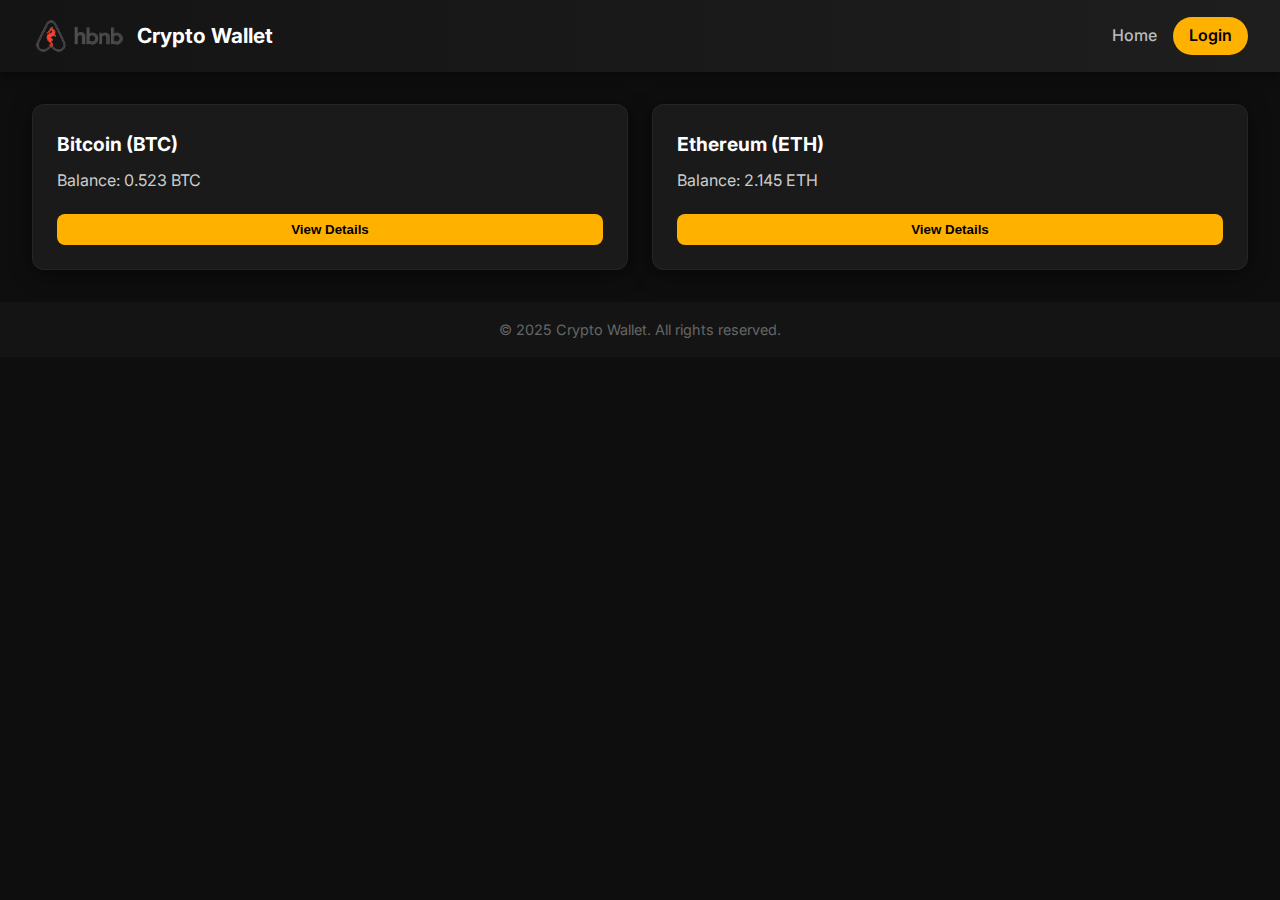
<file: html_app/index.html>
<!DOCTYPE html>
<html lang="en">
<head>
    <meta charset="UTF-8">
    <meta name="viewport" content="width=device-width, initial-scale=1.0">
    <title>Crypto Wallet</title>
    <link rel="stylesheet" href="styles.css">
    <!-- Google Fonts for better typography -->
    <link href="https://fonts.googleapis.com/css2?family=Inter:wght@400;600;700&display=swap" rel="stylesheet">
</head>
<body>
    <!-- HEADER -->
    <header class="header">
        <div class="logo-container">
            <img src="images/logo.png" alt="App Logo" class="logo">
            <h1 class="app-name">Crypto Wallet</h1>
        </div>
        <nav class="nav">
            <a href="index.html" class="nav-link">Home</a>
            <a href="login.html" id="login-link" class="nav-btn">Login</a>
        </nav>
    </header>

    <!-- MAIN CONTENT -->
    <main class="main">
        <section id="places-list" class="cards-container">
            <!-- Example Card -->
            <div class="card">
                <h2>Bitcoin (BTC)</h2>
                <p>Balance: 0.523 BTC</p>
                <button class="btn">View Details</button>
            </div>
            <div class="card">
                <h2>Ethereum (ETH)</h2>
                <p>Balance: 2.145 ETH</p>
                <button class="btn">View Details</button>
            </div>
        </section>
    </main>

    <!-- FOOTER -->
    <footer class="footer">
        <p>&copy; 2025 Crypto Wallet. All rights reserved.</p>
    </footer>

    <script src="scripts.js"></script>
</body>
</html>
</file>
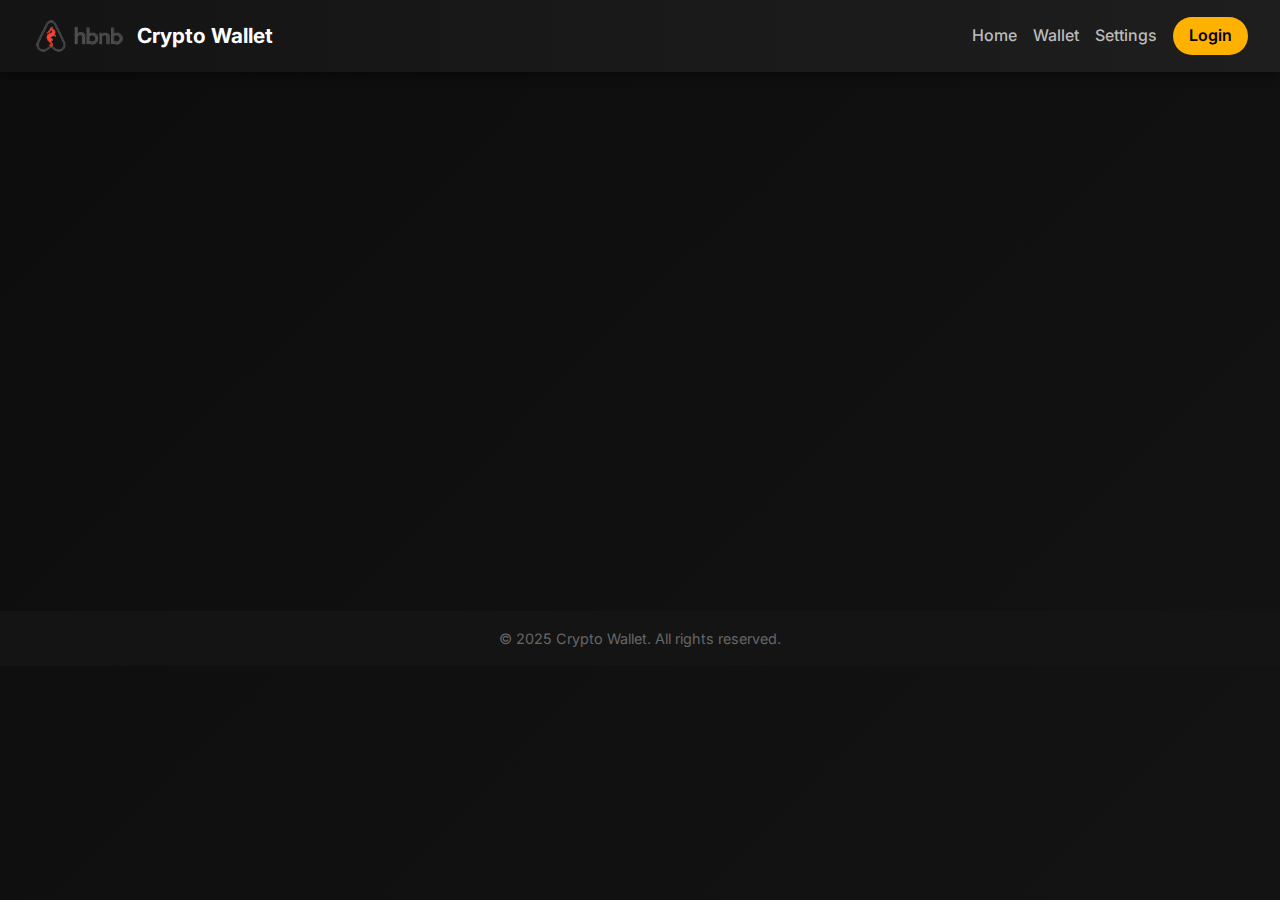
<file: html_app/login.html>
<!DOCTYPE html>
<html lang="en">
<head>
    <meta charset="UTF-8">
    <meta name="viewport" content="width=device-width, initial-scale=1.0">
    <title>Crypto Wallet - Login</title>
    <link rel="stylesheet" href="styles.css">
    <link href="https://fonts.googleapis.com/css2?family=Inter:wght@400;600;700&family=Orbitron:wght@600&display=swap" rel="stylesheet">
</head>
<body class="login-body">
    <!-- HEADER -->
    <header class="header">
        <div class="logo-container">
            <img src="images/logo.png" alt="App Logo" class="logo">
            <h1 class="app-name">Crypto Wallet</h1>
        </div>
        <nav class="nav">
            <a href="home.html" class="nav-link">Home</a>
            <a href="wallet.html" class="nav-link">Wallet</a>
            <a href="settings.html" class="nav-link">Settings</a>
            <a href="login.html" class="nav-btn">Login</a>
        </nav>
    </header>

    <!-- LOGIN SECTION -->
    <main class="main login-section">
        <div class="login-card">
            <h2 class="login-title">Welcome Back</h2>
            <p class="login-subtitle">Securely access your Crypto Wallet</p>
            <form>
                <label>Email</label>
                <input type="email" placeholder="Enter your email" required>

                <label>Password</label>
                <input type="password" placeholder="Enter your password" required>

                <button type="submit" class="btn login-btn">Login</button>
            </form>
            <p class="register-text">Don’t have an account? <a href="register.html">Sign Up</a></p>
        </div>
    </main>

    <!-- FOOTER -->
    <footer class="footer">
        <p>&copy; 2025 Crypto Wallet. All rights reserved.</p>
    </footer>
</body>
</html>
<script src="scripts.js"></script>
<script>
    // JavaScript for handling login form submission
    document.querySelector('.login-card form').addEventListener('submit', function(event) {
        event.preventDefault();
        const email = this.querySelector('input[type="email"]').value;
        const password = this.querySelector('input[type="password"]').value;
        // Add your login logic here
    });
</file>
<file: html_app/styles.css>
/* General reset */
* {
    margin: 0;
    padding: 0;
    box-sizing: border-box;
}

body {
    font-family: 'Inter', sans-serif;
    background-color: #0e0e0e;
    color: #fff;
    line-height: 1.6;
}

/* HEADER */
.header {
    display: flex;
    justify-content: space-between;
    align-items: center;
    padding: 1rem 2rem;
    background: linear-gradient(90deg, #141414, #1e1e1e);
    box-shadow: 0 4px 10px rgba(0,0,0,0.4);
}

.logo-container {
    display: flex;
    align-items: center;
    gap: 10px;
}

.logo {
    height: 40px;
    width: auto;
}

.app-name {
    font-weight: 700;
    font-size: 1.3rem;
}

/* NAV */
.nav {
    display: flex;
    align-items: center;
    gap: 1rem;
}

.nav-link {
    color: #bbb;
    text-decoration: none;
    font-weight: 500;
    transition: color 0.3s ease;
}

.nav-link:hover {
    color: #fff;
}

.nav-btn {
    padding: 0.4rem 1rem;
    background: #ffb100;
    border-radius: 20px;
    text-decoration: none;
    color: #000;
    font-weight: 600;
    transition: background 0.3s ease;
}

.nav-btn:hover {
    background: #ffaa00;
}

/* MAIN */
.main {
    padding: 2rem;
}

.cards-container {
    display: grid;
    grid-template-columns: repeat(auto-fit, minmax(240px, 1fr));
    gap: 1.5rem;
}

.card {
    background: #1a1a1a;
    border-radius: 12px;
    padding: 1.5rem;
    box-shadow: 0 4px 15px rgba(0,0,0,0.3);
    transition: transform 0.3s ease;
}

.card:hover {
    transform: translateY(-5px);
}

.card h2 {
    font-size: 1.2rem;
    margin-bottom: 0.5rem;
}

.card p {
    color: #bbb;
    margin-bottom: 1rem;
}

.btn {
    padding: 0.5rem 1rem;
    background: #ffb100;
    border: none;
    border-radius: 8px;
    color: #000;
    font-weight: 600;
    cursor: pointer;
    transition: background 0.3s ease;
}

.btn:hover {
    background: #ffaa00;
}

/* FOOTER */
.footer {
    text-align: center;
    padding: 1rem;
    background: #141414;
    color: #666;
    font-size: 0.9rem;
}
/* ===== LOGIN PAGE STYLES ===== */
.login-section {
    display: flex;
    justify-content: center;
    align-items: center;
    padding: 4rem 1rem;
}

.login-card {
    background: #1a1a1a;
    padding: 2rem;
    border-radius: 12px;
    width: 100%;
    max-width: 380px;
    box-shadow: 0 4px 25px rgba(0,0,0,0.4);
    text-align: center;
    border: 1px solid rgba(255, 255, 255, 0.05);
}

.login-title {
    font-family: 'Orbitron', sans-serif;
    font-size: 1.6rem;
    font-weight: 700;
    color: #ffb100;
    margin-bottom: 0.5rem;
}

.login-subtitle {
    color: #bbb;
    font-size: 0.9rem;
    margin-bottom: 1.5rem;
}

form {
    display: flex;
    flex-direction: column;
    gap: 1rem;
}

label {
    font-size: 0.85rem;
    text-align: left;
    color: #ccc;
}

input {
    padding: 0.6rem;
    border: none;
    border-radius: 8px;
    background: #121212;
    color: white;
    font-size: 0.95rem;
    transition: border 0.3s ease, box-shadow 0.3s ease;
}

input:focus {
    outline: none;
    border: 1px solid #ffb100;
    box-shadow: 0 0 6px rgba(255, 177, 0, 0.5);
}

.register-text {
    margin-top: 1rem;
    font-size: 0.85rem;
    color: #bbb;
}

.register-text a {
    color: #ffb100;
    text-decoration: none;
}

.register-text a:hover {
    text-decoration: underline;
}
/* ===== LOGIN PAGE ENHANCEMENTS ===== */

/* Animated background */
.login-body {
    background: linear-gradient(-45deg, #0e0e0e, #1a1a1a, #141414, #0d0d0d);
    background-size: 400% 400%;
    animation: gradientMove 15s ease infinite;
    font-family: 'Inter', sans-serif;
}

/* Background animation keyframes */
@keyframes gradientMove {
    0% { background-position: 0% 50%; }
    50% { background-position: 100% 50%; }
    100% { background-position: 0% 50%; }
}

/* Card animation */
.login-card {
    background: rgba(26, 26, 26, 0.95);
    padding: 2rem;
    border-radius: 12px;
    width: 100%;
    max-width: 380px;
    box-shadow: 0 4px 25px rgba(0,0,0,0.4);
    text-align: center;
    border: 1px solid rgba(255, 255, 255, 0.05);
    animation: fadeInZoom 0.8s ease forwards;
    opacity: 0;
    transform: scale(0.95);
}

/* Fade + zoom effect */
@keyframes fadeInZoom {
    to {
        opacity: 1;
        transform: scale(1);
    }
}

.login-title {
    font-family: 'Orbitron', sans-serif;
    font-size: 1.6rem;
    font-weight: 700;
    color: #ffb100;
    margin-bottom: 0.5rem;
}

.login-subtitle {
    color: #bbb;
    font-size: 0.9rem;
    margin-bottom: 1.5rem;
}

form {
    display: flex;
    flex-direction: column;
    gap: 1rem;
}

label {
    font-size: 0.85rem;
    text-align: left;
    color: #ccc;
}

input {
    padding: 0.6rem;
    border: none;
    border-radius: 8px;
    background: #121212;
    color: white;
    font-size: 0.95rem;
    transition: border 0.3s ease, box-shadow 0.3s ease;
}

input:focus {
    outline: none;
    border: 1px solid #ffb100;
    box-shadow: 0 0 8px rgba(255, 177, 0, 0.6);
}

/* Gold glow button */
.login-btn {
    position: relative;
    z-index: 1;
    overflow: hidden;
}

.login-btn::before {
    content: "";
    position: absolute;
    inset: 0;
    background: linear-gradient(90deg, #ffb100, #ffaa00, #ffb100);
    background-size: 200% 100%;
    z-index: -1;
    transition: background-position 0.4s ease;
}

.login-btn:hover::before {
    background-position: 100% 0;
}

.register-text {
    margin-top: 1rem;
    font-size: 0.85rem;
    color: #bbb;
}

.register-text a {
    color: #ffb100;
    text-decoration: none;
}

.register-text a:hover {
    text-decoration: underline;
}
/* ===== DASHBOARD SPECIFIC ===== */
.dashboard-body {
    background: linear-gradient(-45deg, #0e0e0e, #1a1a1a, #141414, #0d0d0d);
    background-size: 400% 400%;
    animation: gradientMove 15s ease infinite;
}

.portfolio-value {
    font-family: 'Orbitron', sans-serif;
    font-size: 2rem;
    color: #ffb100;
    margin-top: 0.5rem;
}

.portfolio-change {
    color: #0f0; /* green for positive */
    margin-top: 0.3rem;
    font-weight: 600;
}

/* Crypto Cards */
.card {
    background: #1a1a1a;
    border-radius: 12px;
    padding: 1.5rem;
    box-shadow: 0 4px 20px rgba(0,0,0,0.5);
    transition: transform 0.25s ease, box-shadow 0.25s ease;
    border: 1px solid rgba(255,255,255,0.05);
}

.card:hover {
    transform: translateY(-5px);
    box-shadow: 0 8px 25px rgba(255, 177, 0, 0.25);
}

.card h4 {
    font-family: 'Orbitron', sans-serif;
    color: #ffb100;
    font-size: 1.1rem;
    margin-bottom: 0.5rem;
}

.card p {
    color: #ccc;
    margin-bottom: 0.5rem;
}

.card .btn {
    width: 100%;
    margin-top: 0.8rem;
}
.card canvas {
    margin-top: 0.5rem;
    margin-bottom: 0.5rem;
    width: 100% !important;
    height: 50px !important;
}
/* -------- MODALS -------- */
.modal {
  display: none;
  position: fixed;
  top: 0;
  left: 0;
  width: 100%;
  height: 100%;
  background: rgba(0,0,0,0.7);
  justify-content: center;
  align-items: center;
  z-index: 1000;
}

.modal-content {
  background: #1a1a1a;
  padding: 2rem;
  border-radius: 12px;
  width: 100%;
  max-width: 400px;
  text-align: center;
  box-shadow: 0 4px 20px rgba(0,0,0,0.5);
  border: 1px solid rgba(255,255,255,0.05);
}

.modal-content h3 {
  font-family: 'Orbitron', sans-serif;
  color: #ffb100;
  margin-bottom: 1rem;
}

.modal-content label {
  display: block;
  color: #ccc;
  margin-top: 1rem;
  margin-bottom: 4px;
  text-align: left;
}

.modal-content input {
  width: 100%;
  padding: 0.5rem;
  background: #121212;
  border: none;
  border-radius: 8px;
  color: #fff;
}

.cancel-btn {
  margin-top: 1rem;
  background: #333;
  color: #fff;
}
.coin-stats {
  margin: 10px 0;
  padding: 0.5rem 1rem;
  background: #1a1a1a;
  border-radius: 8px;
  font-size: 0.85rem;
  color: #ccc;
}
.coin-stats p {
  margin: 4px 0;
}
</file>
